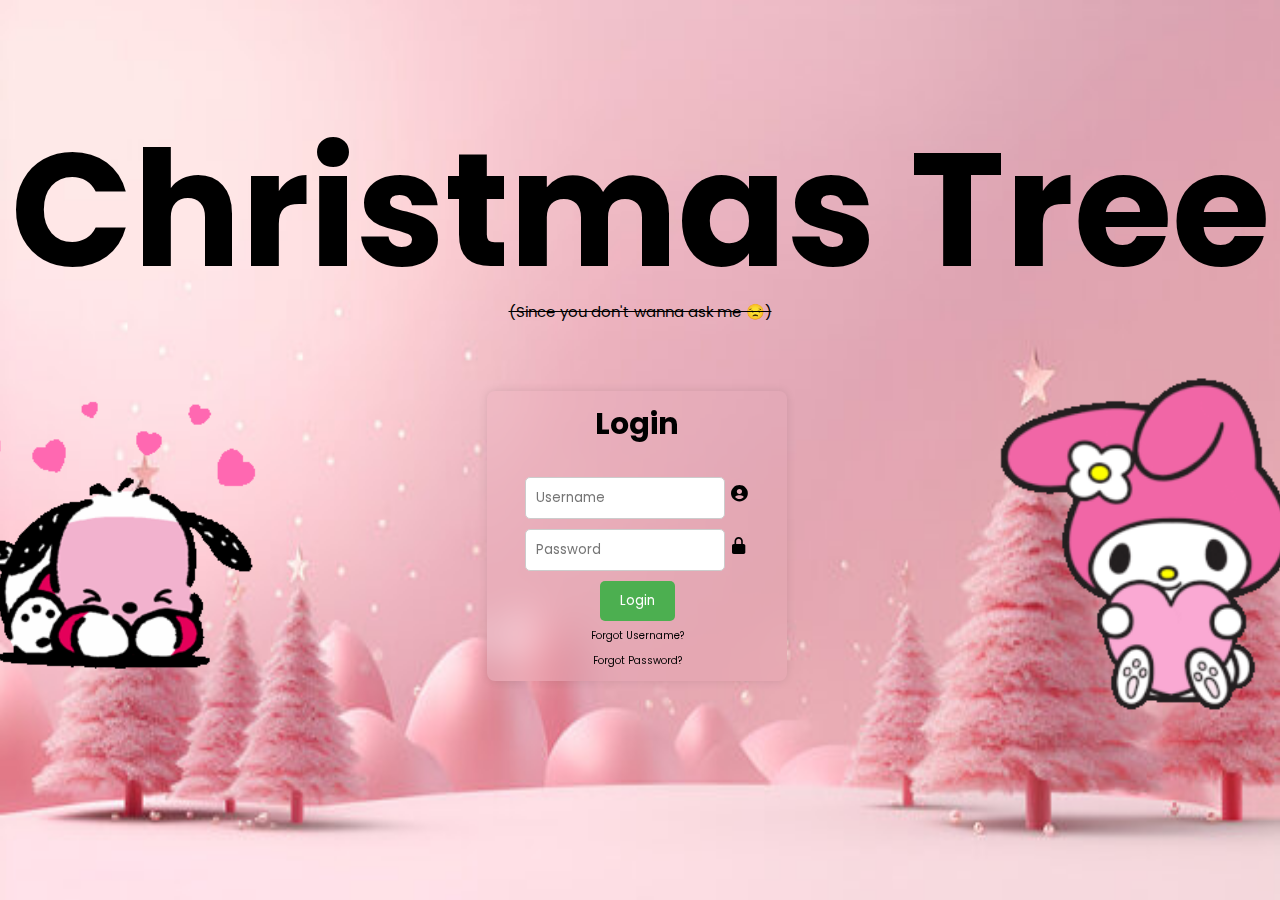
<file: index.html>
<!DOCTYPE html>

<html>

<head>
    <title> 🎄 </title>
    <link rel="stylesheet" href="style.css">
    <link href='https://unpkg.com/boxicons@2.1.4/css/boxicons.min.css' rel='stylesheet'>


</head>

<body>

    <div class="val">
        <h1>Christmas Tree</h1> <br>
        <div class="valu">
            <p><s>(Since you don't wanna ask me 😒)</s></p>
        </div>
    </div>
    <br>


    <div class="wrapper">

        <img src="/images/p.gif" height="300">
        <div class="login-box">
            <h2>Login</h2>
            <form onsubmit="checkInfo(event)">
                <input id="usernameText" type="username" placeholder="Username" required>
                <i class='bx bxs-user-circle'></i> <br>
                <input id="passwordText" type="password" placeholder="Password" required>
                <i class='bx bxs-lock-alt'></i> <br>

                <button id="loginButton" type="submit">Login</button> <br>

                <div class="links">
                    <a href="" class="link" onclick="forgotUser()">Forgot Username?</a> <br>
                    <a href="" onclick="forgotPass()">Forgot Password?</a>
                </div>

            </form>
        </div>
        <img src="/images/sanrio-my-melody.gif" height="350" width="350">

    </div>

    <script src="index.js"></script>

</body>


</html>
</file>
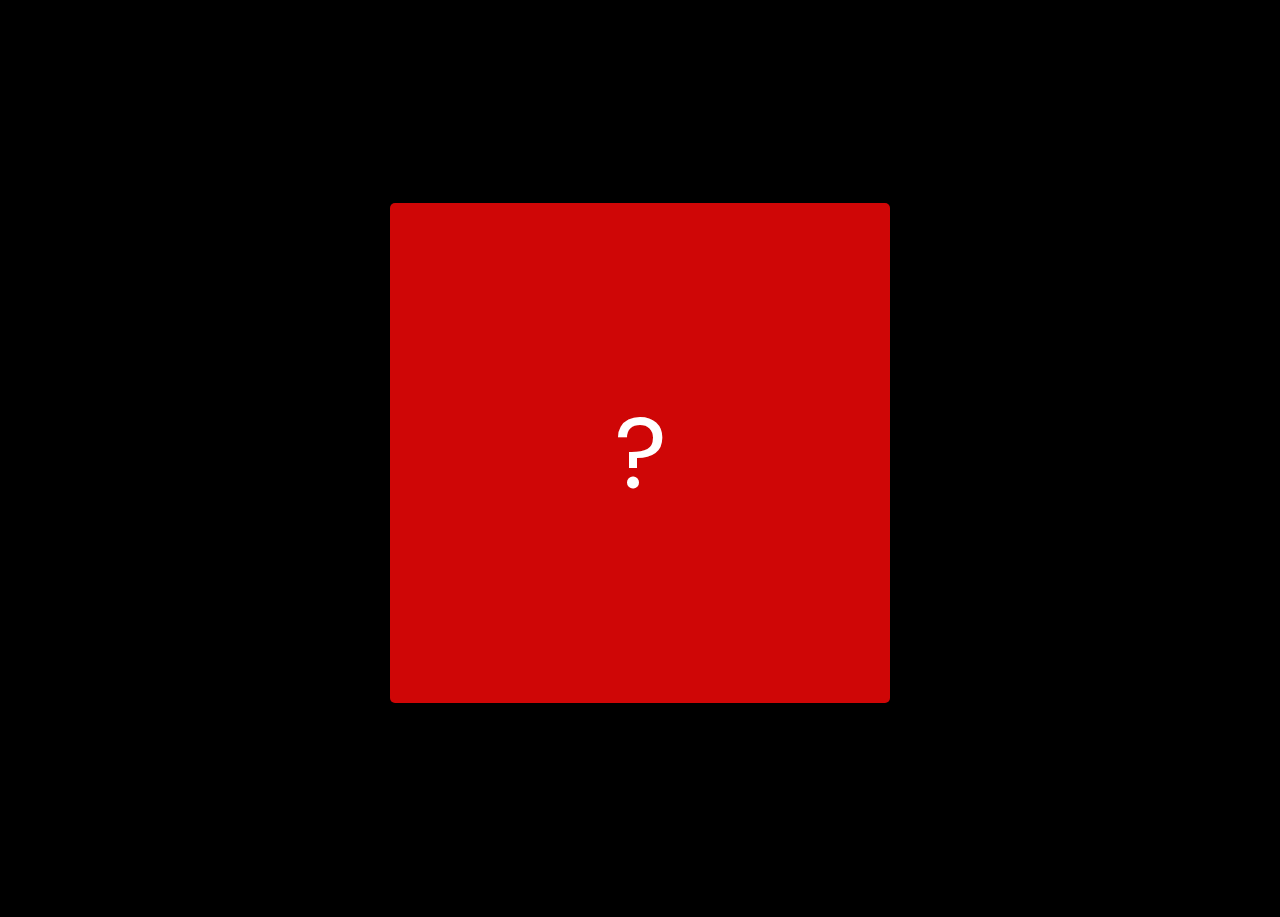
<file: page2.html>
<!DOCTYPE html>
<html lang="en">
<head>
    <meta charset="UTF-8">
    <meta name="viewport" content="width=device-width, initial-scale=1.0">
    <title></title>
    <link rel="stylesheet" href="style2.css">


</head>
<body>
    <div class="bu">
        <button id="start" onclick="start()">?</button>
    </div>

    <div class="question">
        <label id="ask" hidden="hidden">Will you be my Christmas Tree?</label> <br>
        <img class="pgif" id="q" style="visibility: hidden;" src="images/q.gif">

    </div>

    <div class="answers">
        <button hidden id="yes">Yes</button>
        <button hidden id="no">No</button>
    </div>

    <div class="react">
        <img class="madGif" id="m" style="visibility: hidden;" src="images/mad.gif">
        <img class="yayGif" id="y" style="visibility: hidden;" src="/images/yay.gif">
    </div>

    <label style="visibility: hidden;" class="prize" id="prize"> </label>

    <script src="index.js"></script>

</body>
</html>
</file>
<file: style.css>
@import url("https://fonts.googleapis.com/css2?family=Poppins:wght@300;400;500;600;700;800;900&display=swap");






@media (min-width: 981px) {
    * {
        margin: 0;
        padding: 0;
        box-sizing: border-box;
        font-family: "Poppins", sans-serif;
    }


    body {
        font-family: 'Arial', sans-serif;
        background-color: #f4f4f4;
        display: flex;
        flex-direction: column;
        align-items: center;
        justify-content: center;
        height: 100vh;
        margin: 0;
        background-color: #d63131;
        background: url(/images/b3.jpg) no-repeat;
        background-size: 100% 100%;
    }

    .val {
        text-align: center;
        margin-top: -100px;
        margin-bottom: 10px;
        color: black;
        font-size: 80px;
    }

    .valu {
        text-align: center;
        margin-top: -150px;
        margin-bottom: 10px;
        color: black;
        font-size: 15px;
    }

    .wrapper {
        display: flex;
        align-items: center;
        justify-content: center;
        gap: 200px;
    }


    .login-box {
        background: transparent;
        border-radius: 8px;
        box-shadow: 0 0 10px rgba(0, 0, 0, 0.1);
        backdrop-filter: blur(20px);
        padding: 10px;
        text-align: center;
        width: 300px;
    }

    .login-box h2 {
        font-size: 30px;
        margin-bottom: 30px;
    }

    .login-box button {
        background-color: #4caf50;
        color: #fff;
        padding: 10px 20px;
        border: none;
        border-radius: 5px;
        cursor: pointer;
        text-align: center;
    }

    .login-box input {
        width: 90%;
        padding: 10px;
        margin-bottom: 10px;
        width: 200px;
        border: 1px solid #ccc;
        border-radius: 5px;
        outline: none;
    }

    .login-box i {
        font-size: 20px;
    }

    .links a {
        color: black;
        cursor: pointer;
        text-decoration: none;
        font-size: 10px;
        justify-content: space-between;
        display: inline;
    }

    .links a:hover {
        text-decoration: underline;
    }
}

@media (max-width: 980px) {
    * {
        margin: 0;
        padding: 0;
        box-sizing: border-box;
        font-family: "Poppins", sans-serif;
    }


    body {
        font-family: 'Arial', sans-serif;
        background-color: #f4f4f4;
        display: flex;
        flex-direction: column;
        align-items: center;
        justify-content: center;
        height: 100vh;
        margin: 0;
        background-color: #d63131;
        background: url(/images/b3.jpg) no-repeat;
        background-size: cover;
    }

    .val {
        text-align: center;
        margin-top: -100px;
        margin-bottom: 10px;
        margin-left: 10px;
        color: black;
        font-size: 60px;
    }

    .valu {
        text-align: center;
        margin-top: -100px;
        margin-bottom: 10px;
        color: black;
        font-size: 15px;
    }

    .wrapper {
        display: flex;
        align-items: center;
        justify-content: space-evenly;
    }


    .login-box {
        background: transparent;
        border-radius: 8px;
        box-shadow: 0 0 10px rgba(0, 0, 0, 0.1);
        backdrop-filter: blur(20px);
        padding: 10px;
        text-align: center;
        width: 300px;
    }

    .login-box h2 {
        font-size: 30px;
        margin-bottom: 30px;
    }

    .login-box button {
        background-color: #4caf50;
        color: #fff;
        padding: 10px 20px;
        border: none;
        border-radius: 5px;
        cursor: pointer;
        text-align: center;
    }

    .login-box input {
        width: 90%;
        padding: 10px;
        margin-bottom: 10px;
        width: 200px;
        border: 1px solid #ccc;
        border-radius: 5px;
        outline: none;
    }

    .login-box i {
        font-size: 20px;
    }

    .links a {
        color: black;
        cursor: pointer;
        text-decoration: none;
        font-size: 10px;
        justify-content: space-between;
        display: inline;
    }

    .links a:hover {
        text-decoration: underline;
    }
}
</file>
<file: style2.css>
@import url("https://fonts.googleapis.com/css2?family=Poppins:wght@300;400;500;600;700;800;900&display=swap");




@media (min-width: 981px) {


  * {
    margin: 0;
    padding: 0;
    box-sizing: border-box;
    font-family: "Poppins", sans-serif;
  }


  body {
    font-family: 'Arial', sans-serif;
    background-color: black;
    display: flex;
    flex-direction: column;
    align-items: center;
    justify-content: center;
    height: 100vh;
    margin: 0;
    background-size: 100% 100%;
  }

  .bu button {
    background-color: #cf0606;
    color: #fff;
    height: 500px;
    width: 500px;
    text-align: center;
    font-size: 100px;
    padding: 10px 20px;
    border: none;
    border-radius: 5px;
    cursor: pointer;
    margin-top: 250px;
  }

  .answers button {
    background-color: #4caf50;
    color: #fff;
    padding: 0px 20px;
    border: none;
    border-radius: 5px;
    cursor: pointer;
    text-align: center;
  }

  .answers button:hover {
    background-color: #3b8a3e;
  }



  .question {
    margin-bottom: 30px;
  }

  .question label {
    font-size: 30px;
  }

  .question img {
    display: block;
    margin: auto;
    align-items: center;
    z-index: 0;
  }

  .pgif {
    z-index: 0;
  }

  .answers button {
    height: 50px;
    width: 100px;
    font-size: 30px;
    margin-bottom: 30px;
  }

  .madGif {
    z-index: 3;
    position: absolute;
    top: 225px;
    left: 650px;
  }

  .yayGif {
    z-index: 2;
    height: 240px;
    position: absolute;
    top: 200px;
    left: 650px;
  }
}

@import url("https://fonts.googleapis.com/css2?family=Poppins:wght@300;400;500;600;700;800;900&display=swap");




@media (max-width: 980px) {


  * {
    margin: 0;
    padding: 0;
    box-sizing: border-box;
    font-family: "Poppins", sans-serif;
  }


  body {
    font-family: 'Arial', sans-serif;
    background-color: black;
    display: flex;
    flex-direction: column;
    align-items: center;
    justify-content: center;
    height: 100vh;
    margin: 0;
    background-size: 100% 100%;
  }

  .bu button {
    background-color: #cf0606;
    color: #fff;
    height: 500px;
    width: 500px;
    text-align: center;
    font-size: 100px;
    padding: 10px 20px;
    border: none;
    border-radius: 5px;
    cursor: pointer;
    margin-top: 250px;
  }

  .answers button {
    background-color: #4caf50;
    color: #fff;
    padding: 0px 20px;
    border: none;
    border-radius: 5px;
    cursor: pointer;
    text-align: center;
  }

  .answers button:hover {
    background-color: #3b8a3e;
  }

  .question {
    margin-bottom: 30px;
  }

  .question label {
    font-size: 30px;
  }

  .question img {
    display: block;
    margin: auto;
    align-items: center;
    z-index: 0;
  }

  .pgif {
    z-index: 0;
  }

  .answers button {
    height: 50px;
    width: 100px;
    font-size: 30px;
    margin-bottom: 30px;
  }

  .madGif {
    z-index: 3;
    position: absolute;
    top: 265px;
    left: 100px;
  }

  .yayGif {
    z-index: 2;
    height: 240px;
    position: absolute;
    top: 240px;
    left: 100px;
  }

  .prize {
    display: flex;
    flex-direction: column;
    align-items: center;

    justify-content: center;
    text-align: center;
  }
}
</file>
